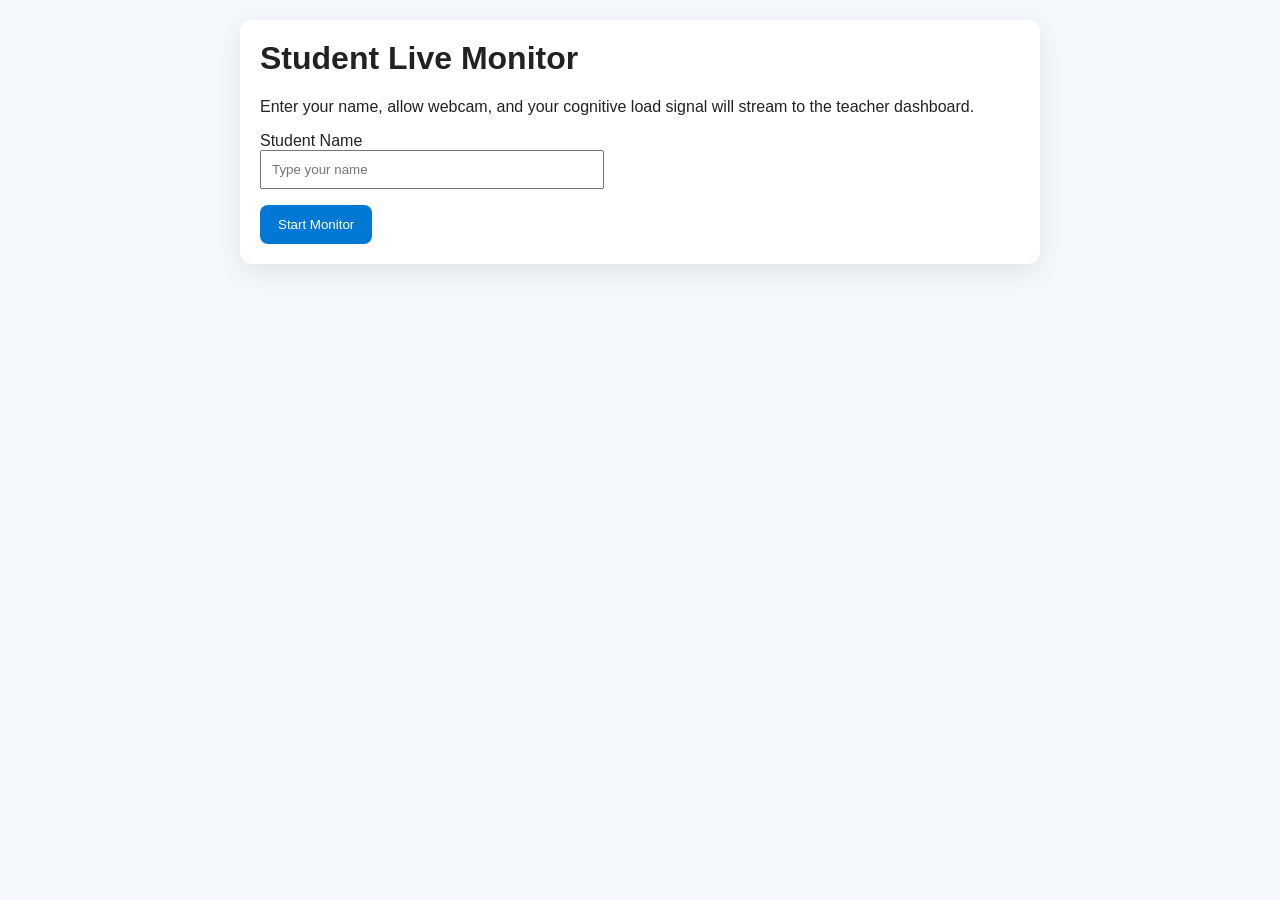
<file: frontend/student/index.html>
<!DOCTYPE html>
<html lang="en">
<head>
    <meta charset="UTF-8" />
    <meta name="viewport" content="width=device-width, initial-scale=1.0" />
    <title>Student Cognitive Load Monitor</title>
    <style>
        body { font-family: Arial, sans-serif; background: #f4f7fb; color: #222; margin: 0; padding: 20px; }
        .card { background: white; border-radius: 12px; box-shadow: 0 8px 24px rgba(0,0,0,0.08); padding: 20px; max-width: 760px; margin: auto; }
        h1 { margin-top: 0; }
        label, button { display: block; margin-top: 16px; }
        input { padding: 10px; width: 100%; max-width: 320px; }
        button { padding: 12px 18px; border: none; background: #0078d4; color: white; border-radius: 8px; cursor: pointer; }
        button:disabled { background: #aaa; }
        #video { width: 100%; max-width: 640px; border-radius: 12px; background: black; }
        #status { margin-top: 20px; font-size: 1.15rem; }
        .metric { margin: 6px 0; }
    </style>
</head>
<body>
    <div class="card">
        <h1>Student Live Monitor</h1>
        <p>Enter your name, allow webcam, and your cognitive load signal will stream to the teacher dashboard.</p>
        <label for="nameInput">Student Name</label>
        <input id="nameInput" placeholder="Type your name" />
        <button id="startBtn">Start Monitor</button>
        <div id="studentArea" style="display:none;">
            <video id="video" autoplay muted playsinline></video>
            <div id="status"></div>
            <div class="metric" id="infoText"></div>
        </div>
    </div>

    <script src="student.js"></script>
</body>
</html>
</file>
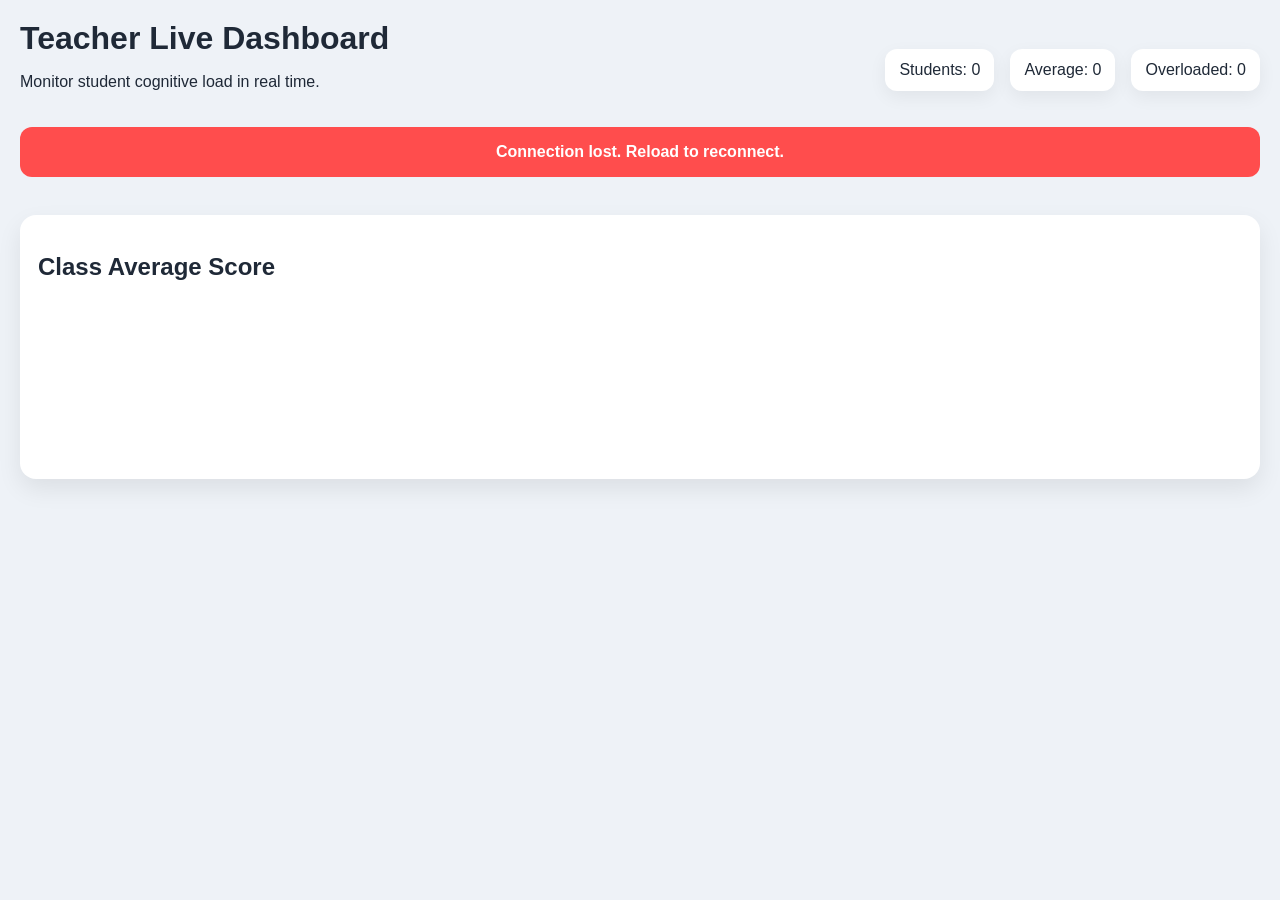
<file: frontend/teacher/index.html>
<!DOCTYPE html>
<html lang="en">
<head>
    <meta charset="UTF-8" />
    <meta name="viewport" content="width=device-width, initial-scale=1.0" />
    <title>Teacher Dashboard</title>
    <style>
        body { font-family: Arial, sans-serif; margin: 0; padding: 20px; background: #eef2f7; color: #1f2937; }
        header { display: flex; align-items: center; justify-content: space-between; margin-bottom: 20px; }
        h1 { margin: 0; }
        #alertBanner { display: none; padding: 16px; background: #ff4d4d; color: white; border-radius: 12px; text-align: center; font-weight: 700; margin-bottom: 18px; }
        .cards { display: grid; grid-template-columns: repeat(auto-fit, minmax(210px, 1fr)); gap: 14px; }
        .card { padding: 16px; border-radius: 16px; color: white; min-height: 120px; box-shadow: 0 10px 24px rgba(0,0,0,0.08); }
        .card h3 { margin: 0 0 8px; }
        #chartContainer { background: white; border-radius: 16px; padding: 18px; margin-top: 20px; box-shadow: 0 10px 24px rgba(0,0,0,0.08); }
        #bars { display: flex; align-items: flex-end; gap: 4px; height: 160px; margin-top: 16px; }
        .bar { flex: 1; background: #3b82f6; border-radius: 8px 8px 0 0; transition: height 0.35s ease; }
        .summary { display: flex; gap: 16px; flex-wrap: wrap; margin-top: 12px; }
        .summary div { background: #fff; border-radius: 12px; padding: 12px 14px; box-shadow: 0 6px 18px rgba(0,0,0,0.06); }
    </style>
</head>
<body>
    <header>
        <div>
            <h1>Teacher Live Dashboard</h1>
            <p>Monitor student cognitive load in real time.</p>
        </div>
        <div class="summary">
            <div id="studentCount">Students: 0</div>
            <div id="avgScore">Average: 0</div>
            <div id="overloadedCount">Overloaded: 0</div>
        </div>
    </header>
    <div id="alertBanner">⚠️ Slow Down! Many Students Are Overloaded</div>
    <div class="cards" id="studentCards"></div>
    <div id="chartContainer">
        <h2>Class Average Score</h2>
        <div id="bars"></div>
    </div>
    <script src="teacher.js"></script>
</body>
</html>
</file>
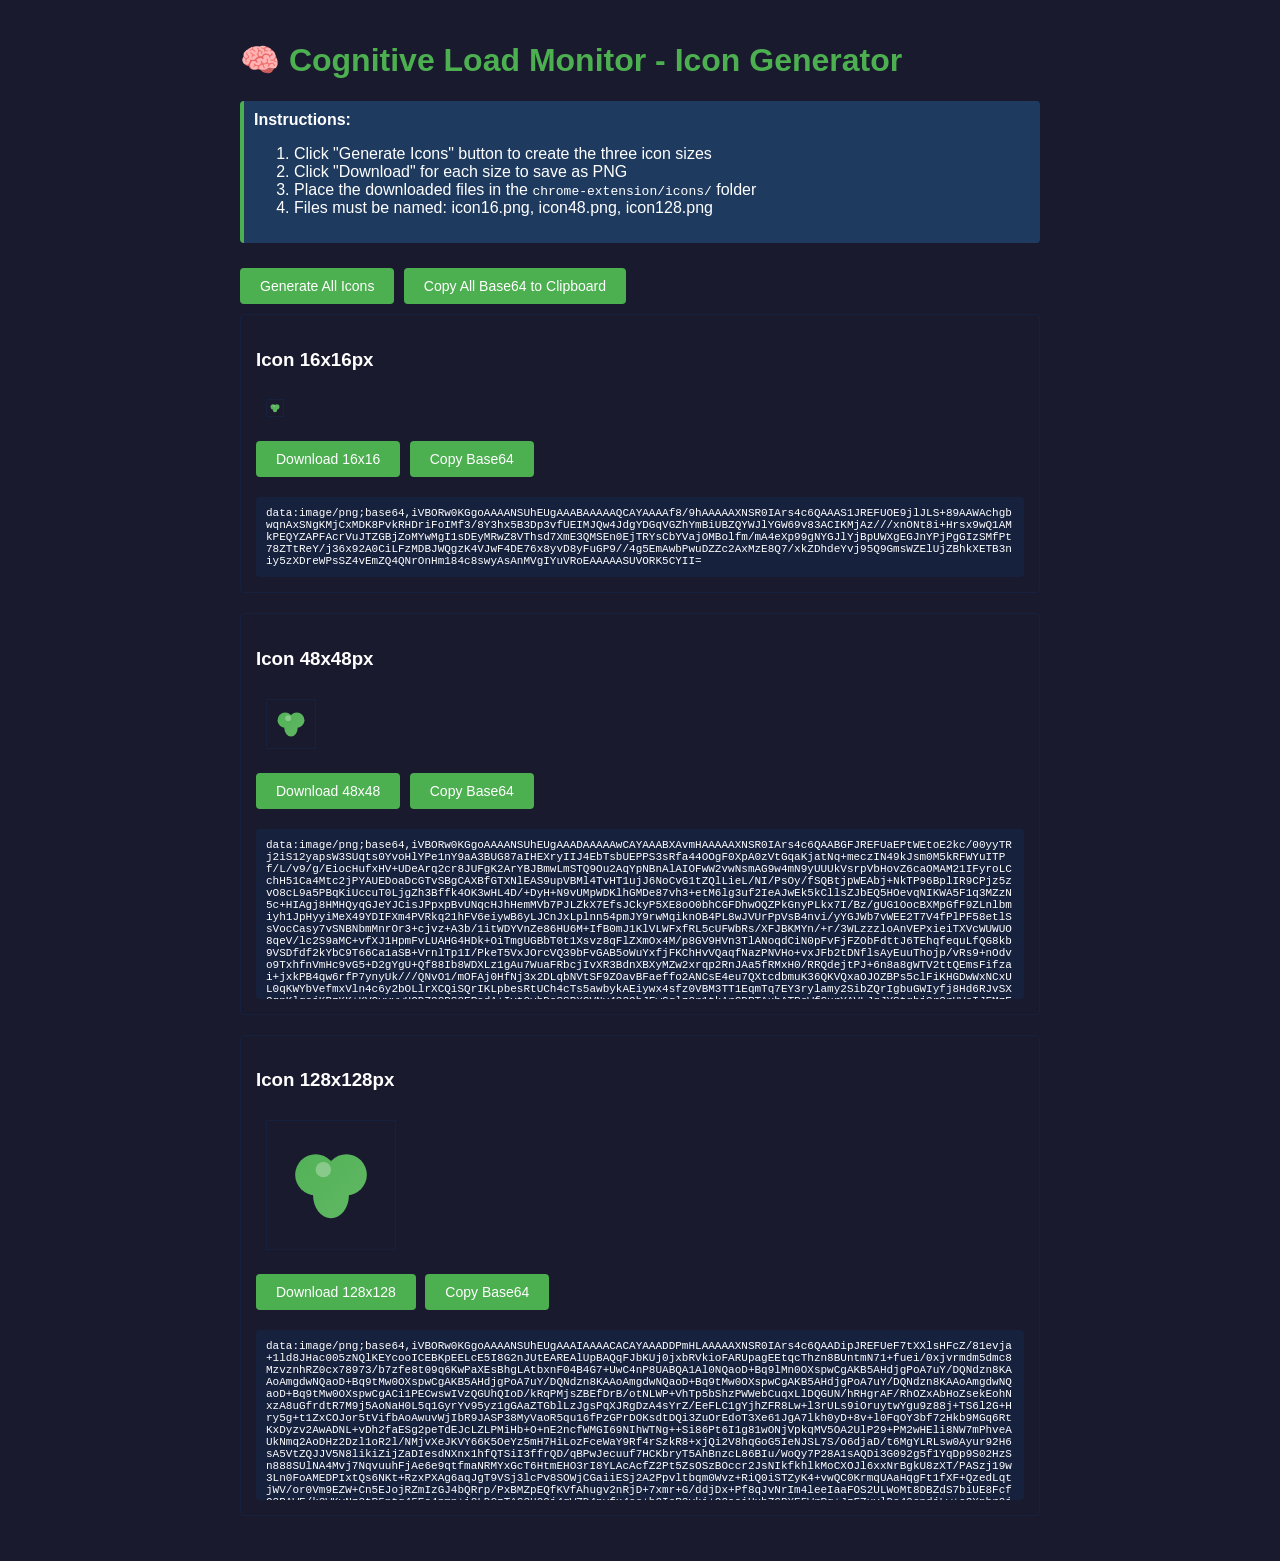
<file: chrome-extension/generate_icons.html>
<!DOCTYPE html>
<html>
<head>
  <meta charset="UTF-8">
  <title>Cognitive Load Monitor Icon Generator</title>
  <style>
    body {
      font-family: Arial, sans-serif;
      max-width: 800px;
      margin: 0 auto;
      padding: 20px;
      background: #1a1a2e;
      color: #fff;
    }
    h1 {
      color: #4CAF50;
    }
    .container {
      background: #0f3460;
      padding: 20px;
      border-radius: 8px;
      margin-bottom: 20px;
    }
    canvas {
      border: 1px solid #16213e;
      margin: 10px;
      background: white;
    }
    button {
      background: #4CAF50;
      color: white;
      border: none;
      padding: 10px 20px;
      border-radius: 4px;
      cursor: pointer;
      margin: 10px 5px 10px 0;
      font-size: 14px;
    }
    button:hover {
      background: #66BB6A;
    }
    .icon-section {
      margin-bottom: 20px;
      border: 1px solid #16213e;
      padding: 15px;
      border-radius: 4px;
    }
    .base64-text {
      background: #16213e;
      padding: 10px;
      border-radius: 4px;
      margin-top: 10px;
      word-break: break-all;
      max-height: 150px;
      overflow-y: auto;
      font-family: monospace;
      font-size: 11px;
    }
    .info {
      background: #1e3a5f;
      border-left: 4px solid #4CAF50;
      padding: 10px;
      margin-bottom: 15px;
      border-radius: 4px;
    }
  </style>
</head>
<body>
  <h1>🧠 Cognitive Load Monitor - Icon Generator</h1>
  
  <div class="info">
    <strong>Instructions:</strong>
    <ol>
      <li>Click "Generate Icons" button to create the three icon sizes</li>
      <li>Click "Download" for each size to save as PNG</li>
      <li>Place the downloaded files in the <code>chrome-extension/icons/</code> folder</li>
      <li>Files must be named: icon16.png, icon48.png, icon128.png</li>
    </ol>
  </div>

  <button onclick="generateAllIcons()">Generate All Icons</button>
  <button onclick="copyAllBase64()">Copy All Base64 to Clipboard</button>

  <div class="icon-section">
    <h3>Icon 16x16px</h3>
    <canvas id="canvas16" width="16" height="16"></canvas>
    <br>
    <button onclick="downloadIcon('canvas16', 'icon16.png')">Download 16x16</button>
    <button onclick="copyBase64('canvas16')">Copy Base64</button>
    <div class="base64-text" id="base64-16"></div>
  </div>

  <div class="icon-section">
    <h3>Icon 48x48px</h3>
    <canvas id="canvas48" width="48" height="48"></canvas>
    <br>
    <button onclick="downloadIcon('canvas48', 'icon48.png')">Download 48x48</button>
    <button onclick="copyBase64('canvas48')">Copy Base64</button>
    <div class="base64-text" id="base64-48"></div>
  </div>

  <div class="icon-section">
    <h3>Icon 128x128px</h3>
    <canvas id="canvas128" width="128" height="128"></canvas>
    <br>
    <button onclick="downloadIcon('canvas128', 'icon128.png')">Download 128x128</button>
    <button onclick="copyBase64('canvas128')">Copy Base64</button>
    <div class="base64-text" id="base64-128"></div>
  </div>

  <script>
    function drawBrainIcon(canvas) {
      const ctx = canvas.getContext('2d');
      const size = canvas.width;
      const padding = size * 0.1;
      const innerSize = size - (padding * 2);

      // Background
      ctx.fillStyle = '#1a1a2e';
      ctx.fillRect(0, 0, size, size);

      // Brain colors - gradient
      const gradient = ctx.createLinearGradient(0, 0, size, size);
      gradient.addColorStop(0, '#4CAF50');
      gradient.addColorStop(1, '#66BB6A');

      // Draw brain-like shape
      ctx.fillStyle = gradient;
      ctx.beginPath();

      const centerX = size / 2;
      const centerY = size / 2;
      const brainRadius = innerSize / 2;

      // Left hemisphere
      ctx.arc(centerX - brainRadius * 0.3, centerY - brainRadius * 0.2, brainRadius * 0.4, 0, Math.PI * 2);
      ctx.fill();

      // Right hemisphere
      ctx.beginPath();
      ctx.arc(centerX + brainRadius * 0.3, centerY - brainRadius * 0.2, brainRadius * 0.4, 0, Math.PI * 2);
      ctx.fill();

      // Center part
      ctx.beginPath();
      ctx.ellipse(centerX, centerY + brainRadius * 0.2, brainRadius * 0.35, brainRadius * 0.45, 0, 0, Math.PI * 2);
      ctx.fill();

      // Highlight
      ctx.fillStyle = 'rgba(255, 255, 255, 0.3)';
      ctx.beginPath();
      ctx.arc(centerX - brainRadius * 0.15, centerY - brainRadius * 0.3, brainRadius * 0.15, 0, Math.PI * 2);
      ctx.fill();
    }

    function generateAllIcons() {
      const sizes = [
        { canvas: 'canvas16', size: 16 },
        { canvas: 'canvas48', size: 48 },
        { canvas: 'canvas128', size: 128 }
      ];

      sizes.forEach(({ canvas }) => {
        const canvasEl = document.getElementById(canvas);
        drawBrainIcon(canvasEl);
        updateBase64(canvas);
      });

      alert('Icons generated! Click Download to save each one.');
    }

    function updateBase64(canvasId) {
      const canvas = document.getElementById(canvasId);
      const base64 = canvas.toDataURL('image/png');
      const base64Id = 'base64-' + canvasId.replace('canvas', '');
      document.getElementById(base64Id).textContent = base64;
    }

    function downloadIcon(canvasId, filename) {
      const canvas = document.getElementById(canvasId);
      const link = document.createElement('a');
      link.href = canvas.toDataURL('image/png');
      link.download = filename;
      link.click();
    }

    function copyBase64(canvasId) {
      const canvas = document.getElementById(canvasId);
      const base64 = canvas.toDataURL('image/png');
      navigator.clipboard.writeText(base64).then(() => {
        alert('Base64 copied to clipboard!');
      });
    }

    function copyAllBase64() {
      const base64_16 = document.getElementById('canvas16').toDataURL('image/png');
      const base64_48 = document.getElementById('canvas48').toDataURL('image/png');
      const base64_128 = document.getElementById('canvas128').toDataURL('image/png');

      const allBase64 = `icon16.png:\n${base64_16}\n\nicon48.png:\n${base64_48}\n\nicon128.png:\n${base64_128}`;
      navigator.clipboard.writeText(allBase64).then(() => {
        alert('All base64 strings copied to clipboard!');
      });
    }

    // Generate icons on page load
    window.addEventListener('load', generateAllIcons);
  </script>
</body>
</html>
</file>
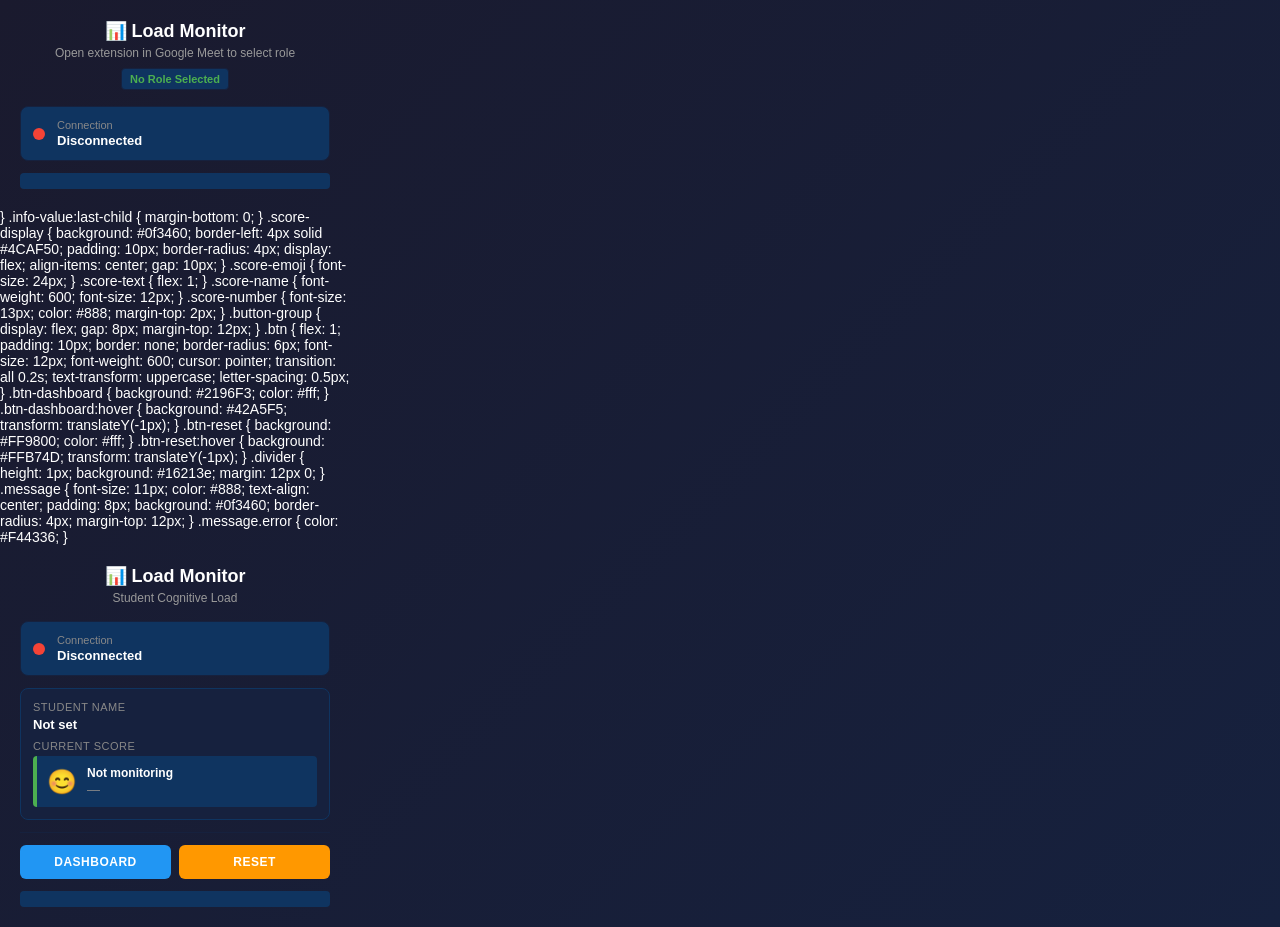
<file: chrome-extension/popup.html>
<!DOCTYPE html>
<html>
<head>
  <meta charset="UTF-8">
  <meta name="viewport" content="width=device-width, initial-scale=1.0">
  <title>Cognitive Load Monitor</title>
  <style>
    * {
      margin: 0;
      padding: 0;
      box-sizing: border-box;
    }

    body {
      width: 350px;
      background: linear-gradient(135deg, #1a1a2e 0%, #16213e 100%);
      color: #fff;
      font-family: -apple-system, BlinkMacSystemFont, 'Segoe UI', Roboto, sans-serif;
      font-size: 14px;
    }

    .popup-container {
      padding: 20px;
    }

    .popup-header {
      margin-bottom: 16px;
      text-align: center;
    }

    .popup-header h1 {
      font-size: 18px;
      margin-bottom: 4px;
      font-weight: 700;
    }

    .popup-header p {
      font-size: 12px;
      color: #999;
    }

    .role-badge {
      display: inline-block;
      background: #0f3460;
      border: 1px solid #16213e;
      padding: 4px 8px;
      border-radius: 4px;
      font-size: 11px;
      margin-top: 8px;
      color: #4CAF50;
      font-weight: 600;
    }

    .status-box {
      background: #0f3460;
      border: 1px solid #16213e;
      border-radius: 8px;
      padding: 12px;
      margin-bottom: 12px;
      display: flex;
      align-items: center;
      gap: 12px;
    }

    .status-dot {
      width: 12px;
      height: 12px;
      border-radius: 50%;
      background: #F44336;
      flex-shrink: 0;
      animation: pulse 2s infinite;
    }

    .status-dot.connected {
      background: #4CAF50;
    }

    .status-dot.connecting {
      background: #FFC107;
      animation: pulse-fast 1s infinite;
    }

    .status-dot.offline {
      background: #F44336;
      animation: pulse-fast 0.8s infinite;
    }

    @keyframes pulse {
      0%, 100% { opacity: 1; }
      50% { opacity: 0.5; }
    }

    @keyframes pulse-fast {
      0%, 100% { opacity: 1; }
      50% { opacity: 0.3; }
    }

    .status-info {
      flex: 1;
    }

    .status-label {
      font-size: 11px;
      color: #888;
      margin-bottom: 2px;
    }

    .status-value {
      font-size: 13px;
      font-weight: 600;
    }

    .info-section {
      background: #16213e;
      border: 1px solid #0f3460;
      border-radius: 8px;
      padding: 12px;
      margin-bottom: 12px;
      font-size: 13px;
    }

    .info-label {
      color: #888;
      font-size: 11px;
      margin-bottom: 4px;
      text-transform: uppercase;
      letter-spacing: 0.5px;
    }

    .info-value {
      color: #fff;
      font-weight: 600;
      margin-bottom: 8px;
    }

    .info-value:last-child {
      margin-bottom: 0;
    }

    .score-display {
      background: #0f3460;
      border-left: 4px solid #4CAF50;
      padding: 10px;
      border-radius: 4px;
      display: flex;
      align-items: center;
      gap: 10px;
    }

    .score-emoji {
      font-size: 24px;
    }

    .score-text {
      flex: 1;
    }

    .score-name {
      font-weight: 600;
      font-size: 12px;
    }

    .score-number {
      font-size: 13px;
      color: #888;
      margin-top: 2px;
    }

    .stats-grid {
      display: grid;
      grid-template-columns: 1fr 1fr 1fr;
      gap: 8px;
      margin-top: 8px;
    }

    .stat-box {
      background: #0f3460;
      padding: 8px;
      border-radius: 4px;
      text-align: center;
      border-left: 3px solid #2196F3;
    }

    .stat-box.overloaded {
      border-left-color: #F44336;
    }

    .stat-box.avg {
      border-left-color: #FFC107;
    }

    .stat-label {
      font-size: 10px;
      color: #888;
      display: block;
      margin-bottom: 4px;
    }

    .stat-value {
      font-size: 16px;
      font-weight: 700;
      color: #fff;
    }

    .button-group {
      display: flex;
      gap: 8px;
      margin-top: 12px;
    }

    .btn {
      flex: 1;
      padding: 10px;
      border: none;
      border-radius: 6px;
      font-size: 12px;
      font-weight: 600;
      cursor: pointer;
      transition: all 0.2s;
      text-transform: uppercase;
      letter-spacing: 0.5px;
    }

    .btn-dashboard {
      background: #2196F3;
      color: #fff;
    }

    .btn-dashboard:hover {
      background: #42A5F5;
      transform: translateY(-1px);
    }

    .btn-reset {
      background: #FF9800;
      color: #fff;
    }

    .btn-reset:hover {
      background: #FFB74D;
      transform: translateY(-1px);
    }

    .divider {
      height: 1px;
      background: #16213e;
      margin: 12px 0;
    }

    .message {
      font-size: 11px;
      color: #888;
      text-align: center;
      padding: 8px;
      background: #0f3460;
      border-radius: 4px;
      margin-top: 12px;
    }

    .message.error {
      color: #F44336;
    }

    .teacher-stats {
      background: #0f3460;
      border: 1px solid #16213e;
      border-radius: 8px;
      padding: 12px;
      margin-bottom: 12px;
    }

    .teacher-stat-row {
      display: flex;
      justify-content: space-between;
      align-items: center;
      padding: 6px 0;
      border-bottom: 1px solid #16213e;
    }

    .teacher-stat-row:last-child {
      border-bottom: none;
    }

    .teacher-stat-label {
      font-size: 12px;
      color: #888;
    }

    .teacher-stat-value {
      font-size: 14px;
      font-weight: 600;
      color: #fff;
    }

    .warning-alert {
      background: #F44336;
      color: #fff;
      padding: 10px;
      border-radius: 6px;
      margin-bottom: 12px;
      font-weight: 600;
      text-align: center;
      display: none;
    }

    .warning-alert.show {
      display: block;
      animation: pulse-warning 1s infinite;
    }

    @keyframes pulse-warning {
      0%, 100% { opacity: 1; }
      50% { opacity: 0.8; }
    }
  </style>
</head>
<body>
  <div class="popup-container">
    <div class="popup-header">
      <h1>📊 Load Monitor</h1>
      <p id="popup-role-text">Extension Status</p>
      <div class="role-badge" id="popup-role-badge">Not Set</div>
    </div>

    <div class="status-box">
      <div class="status-dot" id="popup-status-dot"></div>
      <div class="status-info">
        <div class="status-label">Connection</div>
        <div class="status-value" id="popup-status-text">Disconnected</div>
      </div>
    </div>

    <!-- Student Mode -->
    <div id="student-content">
      <div class="info-section">
        <div class="info-label">Student Name</div>
        <div class="info-value" id="popup-student-name">Not set</div>

        <div style="margin-top: 8px;">
          <div class="info-label">Current Score</div>
          <div class="score-display">
            <span class="score-emoji" id="popup-score-emoji">😊</span>
            <div class="score-text">
              <div class="score-name" id="popup-score-label">Not monitoring</div>
              <div class="score-number" id="popup-score-value">—</div>
            </div>
          </div>
        </div>
      </div>

      <div class="divider"></div>

      <div class="button-group">
        <button class="btn btn-dashboard" id="popup-dashboard-btn">Dashboard</button>
        <button class="btn btn-reset" id="popup-reset-btn">Reset</button>
      </div>
    </div>

    <!-- Teacher Mode -->
    <div id="teacher-content" style="display: none;">
      <div class="warning-alert" id="popup-alert-banner">
        ⚠️ Slow Down! 30%+ students overloaded
      </div>

      <div class="teacher-stats">
        <div class="teacher-stat-row">
          <span class="teacher-stat-label">Students</span>
          <span class="teacher-stat-value" id="popup-students-count">0</span>
        </div>
        <div class="teacher-stat-row">
          <span class="teacher-stat-label">Average Score</span>
          <span class="teacher-stat-value" id="popup-avg-score">0</span>
        </div>
        <div class="teacher-stat-row">
          <span class="teacher-stat-label">Overloaded</span>
          <span class="teacher-stat-value" id="popup-overloaded-count">0</span>
        </div>
      </div>

      <div class="button-group">
        <button class="btn btn-dashboard" id="popup-open-dashboard-btn">Full Dashboard</button>
        <button class="btn btn-reset" id="popup-change-role-btn">Change Role</button>
      </div>
    </div>

    <div class="message" id="popup-message"></div>
  </div>

  <script src="popup.js"></script>
</body>
</html>

    }

    .info-value:last-child {
      margin-bottom: 0;
    }

    .score-display {
      background: #0f3460;
      border-left: 4px solid #4CAF50;
      padding: 10px;
      border-radius: 4px;
      display: flex;
      align-items: center;
      gap: 10px;
    }

    .score-emoji {
      font-size: 24px;
    }

    .score-text {
      flex: 1;
    }

    .score-name {
      font-weight: 600;
      font-size: 12px;
    }

    .score-number {
      font-size: 13px;
      color: #888;
      margin-top: 2px;
    }

    .button-group {
      display: flex;
      gap: 8px;
      margin-top: 12px;
    }

    .btn {
      flex: 1;
      padding: 10px;
      border: none;
      border-radius: 6px;
      font-size: 12px;
      font-weight: 600;
      cursor: pointer;
      transition: all 0.2s;
      text-transform: uppercase;
      letter-spacing: 0.5px;
    }

    .btn-dashboard {
      background: #2196F3;
      color: #fff;
    }

    .btn-dashboard:hover {
      background: #42A5F5;
      transform: translateY(-1px);
    }

    .btn-reset {
      background: #FF9800;
      color: #fff;
    }

    .btn-reset:hover {
      background: #FFB74D;
      transform: translateY(-1px);
    }

    .divider {
      height: 1px;
      background: #16213e;
      margin: 12px 0;
    }

    .message {
      font-size: 11px;
      color: #888;
      text-align: center;
      padding: 8px;
      background: #0f3460;
      border-radius: 4px;
      margin-top: 12px;
    }

    .message.error {
      color: #F44336;
    }
  </style>
</head>
<body>
  <div class="popup-container">
    <div class="popup-header">
      <h1>📊 Load Monitor</h1>
      <p>Student Cognitive Load</p>
    </div>

    <div class="status-box">
      <div class="status-dot" id="popup-status-dot"></div>
      <div class="status-info">
        <div class="status-label">Connection</div>
        <div class="status-value" id="popup-status-text">Disconnected</div>
      </div>
    </div>

    <div class="info-section">
      <div class="info-label">Student Name</div>
      <div class="info-value" id="popup-student-name">Not set</div>

      <div style="margin-top: 8px;">
        <div class="info-label">Current Score</div>
        <div class="score-display">
          <span class="score-emoji" id="popup-score-emoji">😊</span>
          <div class="score-text">
            <div class="score-name" id="popup-score-label">Not monitoring</div>
            <div class="score-number" id="popup-score-value">—</div>
          </div>
        </div>
      </div>
    </div>

    <div class="divider"></div>

    <div class="button-group">
      <button class="btn btn-dashboard" id="popup-dashboard-btn">Dashboard</button>
      <button class="btn btn-reset" id="popup-reset-btn">Reset</button>
    </div>

    <div class="message" id="popup-message"></div>
  </div>

  <script src="popup.js"></script>
</body>
</html>
</file>
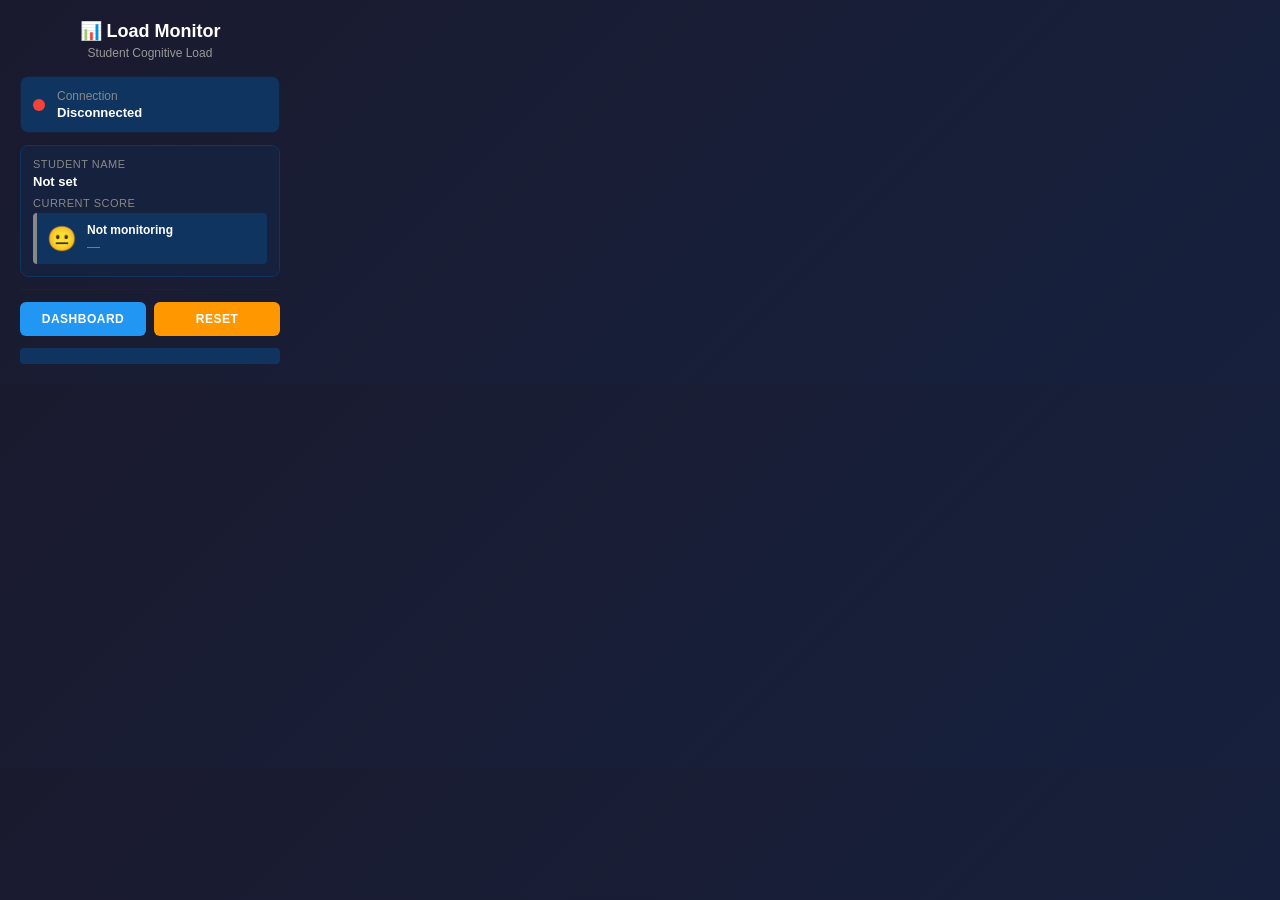
<file: CognitiveLoadMonitor-Extension/chrome-extension/popup.html>
<!DOCTYPE html>
<html>
<head>
  <meta charset="UTF-8">
  <meta name="viewport" content="width=device-width, initial-scale=1.0">
  <title>Cognitive Load Monitor</title>
  <style>
    * {
      margin: 0;
      padding: 0;
      box-sizing: border-box;
    }

    body {
      width: 300px;
      background: linear-gradient(135deg, #1a1a2e 0%, #16213e 100%);
      color: #fff;
      font-family: -apple-system, BlinkMacSystemFont, 'Segoe UI', Roboto, sans-serif;
      font-size: 14px;
    }

    .popup-container {
      padding: 20px;
    }

    .popup-header {
      margin-bottom: 16px;
      text-align: center;
    }

    .popup-header h1 {
      font-size: 18px;
      margin-bottom: 4px;
      font-weight: 700;
    }

    .popup-header p {
      font-size: 12px;
      color: #999;
    }

    .status-box {
      background: #0f3460;
      border: 1px solid #16213e;
      border-radius: 8px;
      padding: 12px;
      margin-bottom: 12px;
      display: flex;
      align-items: center;
      gap: 12px;
    }

    .status-dot {
      width: 12px;
      height: 12px;
      border-radius: 50%;
      background: #F44336;
      flex-shrink: 0;
    }

    .status-dot.connected {
      background: #4CAF50;
    }

    .status-info {
      flex: 1;
    }

    .status-label {
      font-size: 12px;
      color: #888;
      margin-bottom: 2px;
    }

    .status-value {
      font-size: 13px;
      font-weight: 600;
    }

    .info-section {
      background: #16213e;
      border: 1px solid #0f3460;
      border-radius: 8px;
      padding: 12px;
      margin-bottom: 12px;
      font-size: 13px;
    }

    .info-label {
      color: #888;
      font-size: 11px;
      margin-bottom: 4px;
      text-transform: uppercase;
      letter-spacing: 0.5px;
    }

    .info-value {
      color: #fff;
      font-weight: 600;
      margin-bottom: 8px;
    }

    .info-value:last-child {
      margin-bottom: 0;
    }

    .score-display {
      background: #0f3460;
      border-left: 4px solid #4CAF50;
      padding: 10px;
      border-radius: 4px;
      display: flex;
      align-items: center;
      gap: 10px;
    }

    .score-emoji {
      font-size: 24px;
    }

    .score-text {
      flex: 1;
    }

    .score-name {
      font-weight: 600;
      font-size: 12px;
    }

    .score-number {
      font-size: 13px;
      color: #888;
      margin-top: 2px;
    }

    .button-group {
      display: flex;
      gap: 8px;
      margin-top: 12px;
    }

    .btn {
      flex: 1;
      padding: 10px;
      border: none;
      border-radius: 6px;
      font-size: 12px;
      font-weight: 600;
      cursor: pointer;
      transition: all 0.2s;
      text-transform: uppercase;
      letter-spacing: 0.5px;
    }

    .btn-dashboard {
      background: #2196F3;
      color: #fff;
    }

    .btn-dashboard:hover {
      background: #42A5F5;
      transform: translateY(-1px);
    }

    .btn-reset {
      background: #FF9800;
      color: #fff;
    }

    .btn-reset:hover {
      background: #FFB74D;
      transform: translateY(-1px);
    }

    .divider {
      height: 1px;
      background: #16213e;
      margin: 12px 0;
    }

    .message {
      font-size: 11px;
      color: #888;
      text-align: center;
      padding: 8px;
      background: #0f3460;
      border-radius: 4px;
      margin-top: 12px;
    }

    .message.error {
      color: #F44336;
    }
  </style>
</head>
<body>
  <div class="popup-container">
    <div class="popup-header">
      <h1>📊 Load Monitor</h1>
      <p>Student Cognitive Load</p>
    </div>

    <div class="status-box">
      <div class="status-dot" id="popup-status-dot"></div>
      <div class="status-info">
        <div class="status-label">Connection</div>
        <div class="status-value" id="popup-status-text">Disconnected</div>
      </div>
    </div>

    <div class="info-section">
      <div class="info-label">Student Name</div>
      <div class="info-value" id="popup-student-name">Not set</div>

      <div style="margin-top: 8px;">
        <div class="info-label">Current Score</div>
        <div class="score-display">
          <span class="score-emoji" id="popup-score-emoji">😊</span>
          <div class="score-text">
            <div class="score-name" id="popup-score-label">Not monitoring</div>
            <div class="score-number" id="popup-score-value">—</div>
          </div>
        </div>
      </div>
    </div>

    <div class="divider"></div>

    <div class="button-group">
      <button class="btn btn-dashboard" id="popup-dashboard-btn">Dashboard</button>
      <button class="btn btn-reset" id="popup-reset-btn">Reset</button>
    </div>

    <div class="message" id="popup-message"></div>
  </div>

  <script src="popup.js"></script>
</body>
</html>
</file>
